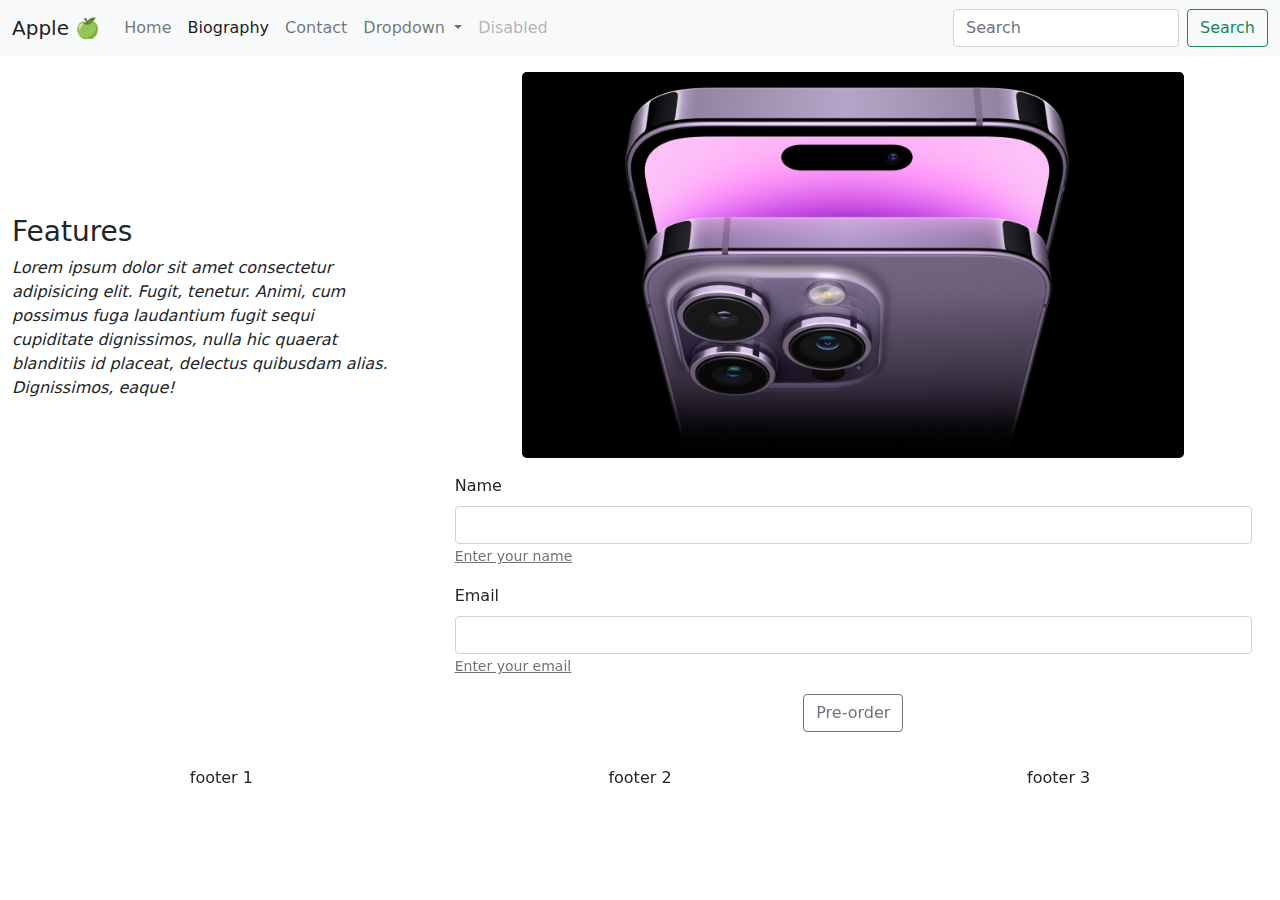
<file: biography.html>
<!DOCTYPE html>
<html lang="en">
  <head>
    <meta charset="UTF-8" />
    <meta http-equiv="X-UA-Compatible" content="IE=edge" />
    <meta name="viewport" content="width=device-width, initial-scale=1.0" />
    <link rel="stylesheet" href="/css/bootstrap.css" />
    <link rel="stylesheet" href="/css/index.css">
    <title>Biography</title>
  </head>
  <body>
      <header>
        <nav class="navbar navbar-expand-lg navbar-light bg-light">
            <div class="container-fluid">
              <a class="navbar-brand" href="index.html">Apple 🍏</a>
              <button class="navbar-toggler" type="button" data-bs-toggle="collapse" data-bs-target="#navbarSupportedContent" aria-controls="navbarSupportedContent" aria-expanded="false" aria-label="Toggle navigation">
                <span class="navbar-toggler-icon"></span>
              </button>
              <div class="collapse navbar-collapse" id="navbarSupportedContent">
                <ul class="navbar-nav me-auto mb-2 mb-lg-0">
                  <li class="nav-item">
                    <a class="nav-link" aria-current="page" href="#">Home</a>
                  </li>
                  <li class="nav-item">
                    <a class="nav-link active" href="#">Biography</a>
                  </li>
                  <li class="nav-item">
                    <a class="nav-link" href="/contact.html">Contact</a>
                  </li>
                  <li class="nav-item dropdown">
                    <a class="nav-link dropdown-toggle" href="#" id="navbarDropdown" role="button" data-bs-toggle="dropdown" aria-expanded="false">
                      Dropdown
                    </a>
                    <ul class="dropdown-menu" aria-labelledby="navbarDropdown">
                      <li><a class="dropdown-item" href="/gallery.html">12 zodiac</a></li>
                      <li><a class="dropdown-item" href="#">Another action</a></li>
                      <li><hr class="dropdown-divider"></li>
                      <li><a class="dropdown-item" href="#">Something else here</a></li>
                    </ul>
                  </li>
                  <li class="nav-item">
                    <a class="nav-link disabled" href="#" tabindex="-1" aria-disabled="true">Disabled</a>
                  </li>
                </ul>
                <form class="d-flex">
                  <input class="form-control me-2" type="search" placeholder="Search" aria-label="Search">
                  <button class="btn btn-outline-success" type="submit">Search</button>
                </form>
              </div>
            </div>
          </nav>
      </header>
    <div class="container-fluid">
        <section>
            <div class="row d-flex justify-content-start align-items-center">
                <div class="col-4">
                    <section>
                        <div class="pe-3">
                            <h3>Features</h3>
                            <p><i>Lorem ipsum dolor sit amet consectetur adipisicing elit. Fugit, tenetur. Animi, cum possimus fuga laudantium fugit sequi cupiditate dignissimos, nulla hic quaerat blanditiis id placeat, delectus quibusdam alias. Dignissimos, eaque!</i></p>
                        </div>
                    </section>
                    <section>
                        <div>
                            <iframe width="auto" height="auto" src="https://www.youtube.com/embed/FT3ODSg1GFE" title="Introducing iPhone 14 Pro | Apple" frameborder="0" allow="accelerometer; autoplay; clipboard-write; encrypted-media; gyroscope; picture-in-picture; web-share" allowfullscreen></iframe>
                        </div>
                    </section>
                </div>
                <div class="col-8">
                    <div class="my-3 text-center">
                        <img src="/image/apple1.png" alt="iphone14promax" class="img-fluid rounded-3">
                    </div>
                    <div class="m-3">
                    <label for="" class="form-label">Name</label>
                    <input type="text"
                        class="form-control" name="" id="" aria-describedby="helpId" placeholder="">
                    <small id="helpId" class="form-text text-muted">Enter your name</small>
                    </div>
                    <div class="m-3">
                        <label for="" class="form-label">Email</label>
                        <input type="text"
                        class="form-control" name="" id="" aria-describedby="helpId" placeholder="">
                        <small id="helpId" class="form-text text-muted">Enter your email</small>
                    </div>
                    <div class="row justify-content-center">
                        <div class="col-4 text-center">
                            <button class="btn btn-outline-secondary" type="submit">Pre-order</button>
                        </div>
                    </div>
                </div>
            </div>
        </section>
    </div>
  </body>
  <footer>
    <div class="container-fluid mt-3">
        <div class="text-center row justify-content-center">
            <div class="row d-flex justify-content-center text-center align-items-center"> 
                <div class="col-4">footer 1</div>
                <div class="col-4">footer 2</div>
                <div class="col-4">footer 3</div> 
            </div>
        </div>
    </div>
  </footer>
  <script src="/js/bootstrap.js"></script>
</html>
</file>
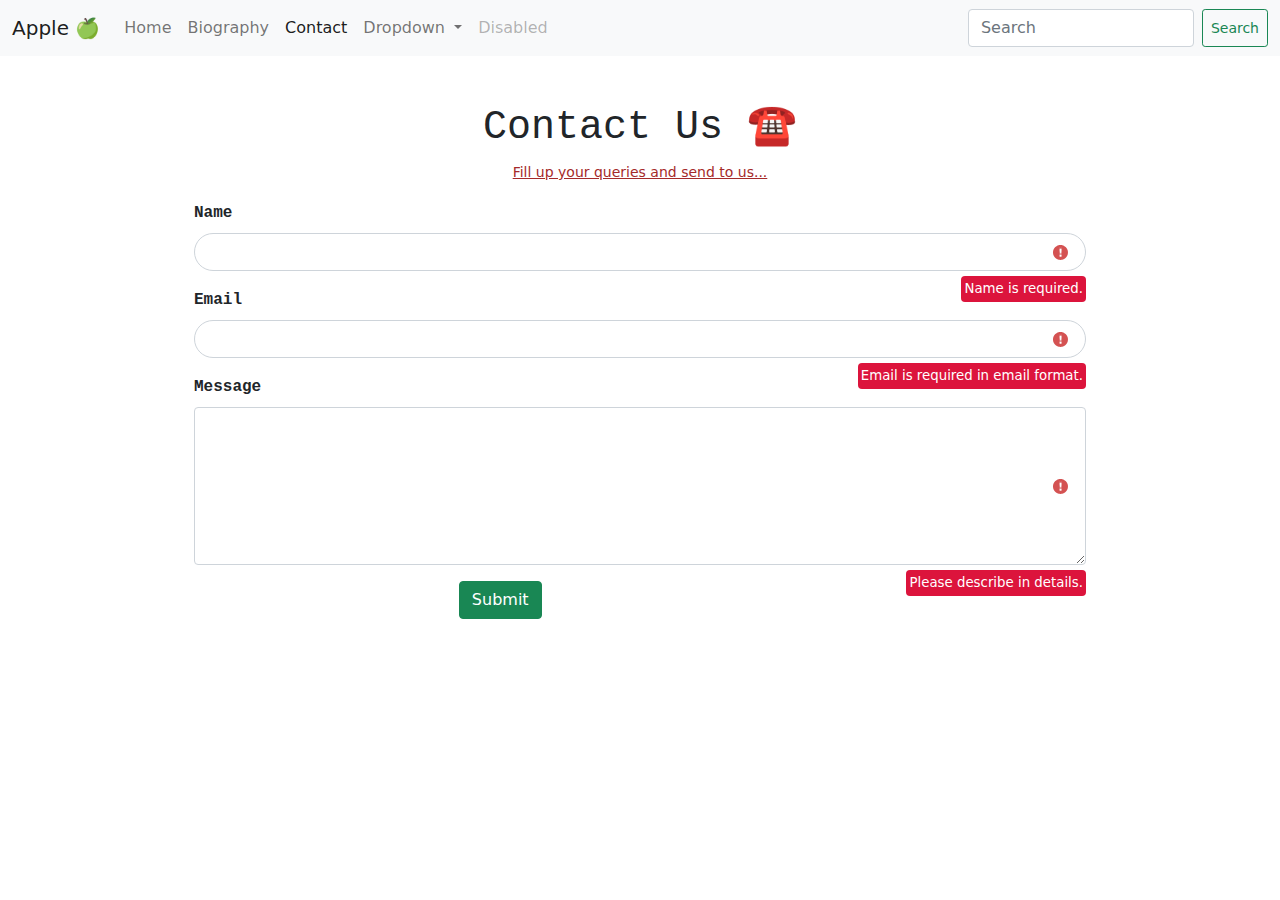
<file: contact.html>
<!DOCTYPE html>
<html lang="en">
<head>
    <meta charset="UTF-8">
    <meta http-equiv="X-UA-Compatible" content="IE=edge">
    <meta name="viewport" content="width=device-width, initial-scale=1.0">
    <link rel="stylesheet" href="/css/bootstrap.css">
    <link rel="stylesheet" href="/css/index.css">
    <title>Contact Us</title>
</head>
<body>
    <header>
        <nav class="navbar navbar-expand-lg navbar-light bg-light">
            <div class="container-fluid">
              <a class="navbar-brand" href="/index.html">Apple 🍏</a>
              <button class="navbar-toggler" type="button" data-bs-toggle="collapse" data-bs-target="#navbarSupportedContent" aria-controls="navbarSupportedContent" aria-expanded="false" aria-label="Toggle navigation">
                <span class="navbar-toggler-icon"></span>
              </button>
              <div class="collapse navbar-collapse" id="navbarSupportedContent">
                <ul class="navbar-nav me-auto mb-2 mb-lg-0">
                  <li class="nav-item">
                    <a class="nav-link" aria-current="page" href="/index.html">Home</a>
                  </li>
                  <li class="nav-item">
                    <a class="nav-link" href="/biography.html">Biography</a>
                  </li>
                  <li class="nav-item">
                    <a class="nav-link active" href="#">Contact</a>
                  </li>
                  <li class="nav-item dropdown">
                    <a class="nav-link dropdown-toggle" href="#" id="navbarDropdown" role="button" data-bs-toggle="dropdown" aria-expanded="false">
                      Dropdown
                    </a>
                    <ul class="dropdown-menu" aria-labelledby="navbarDropdown">
                      <li><a class="dropdown-item" href="/gallery.html">12 zodiac</a></li>
                      <li><a class="dropdown-item" href="#">Another action</a></li>
                      <li><hr class="dropdown-divider"></li>
                      <li><a class="dropdown-item" href="#">Something else here</a></li>
                    </ul>
                  </li>
                  <li class="nav-item">
                    <a class="nav-link disabled" href="#" tabindex="-1" aria-disabled="true">Disabled</a>
                  </li>
                </ul>
                <form class="d-flex">
                  <input class="form-control me-2" type="search" placeholder="Search" aria-label="Search">
                  <button class="btn btn-outline-success btn-sm" type="submit">Search</button>
                </form>
              </div>
            </div>
          </nav>
      </header>
    <div class="container">
        <div class="container">

        </div>
        <div class="container mt-5">
            <div class="text-center">
                <h1 id="contact-us">Contact Us <span id="tele-icon">☎️</span></h1>
                <small>Fill up your queries and send to us...</small>
            </div>
            <form action="#" method="post" class="mt-3 contact-form">
                <div class="mb-3">
                  <label for="name" class="form-label">Name</label>
                  <input type="text"
                    class="form-control rounded-pill" name="name" id="" aria-describedby="helpId" placeholder="" required>
                    <span class="form-hint">Name is required.</span>
                </div>
                <div class="mb-3">
                    <label for="email" class="form-label">Email</label>
                    <input type="email"
                        class="form-control rounded-pill" name="email" id="" aria-describedby="helpId" placeholder="" required>
                    <span class="form-hint">Email is required in email format.</span>
                </div>
                <div class="mb-3">
                    <label for="message" class="form-label">Message</label>
                    <textarea class="form-control" name="message" id="" cols="90" rows="6" required></textarea>
                    <span class="form-hint">Please describe in details.</span>
                </div>
            </form>
            <div class="text-center">
                <button type="submit" class="btn btn-success" id="submit-btn">Submit</button>
            </div>
        </div>
    </div>
    <script src="js/bootstrap.js"></script>
</body>
</html>
</file>
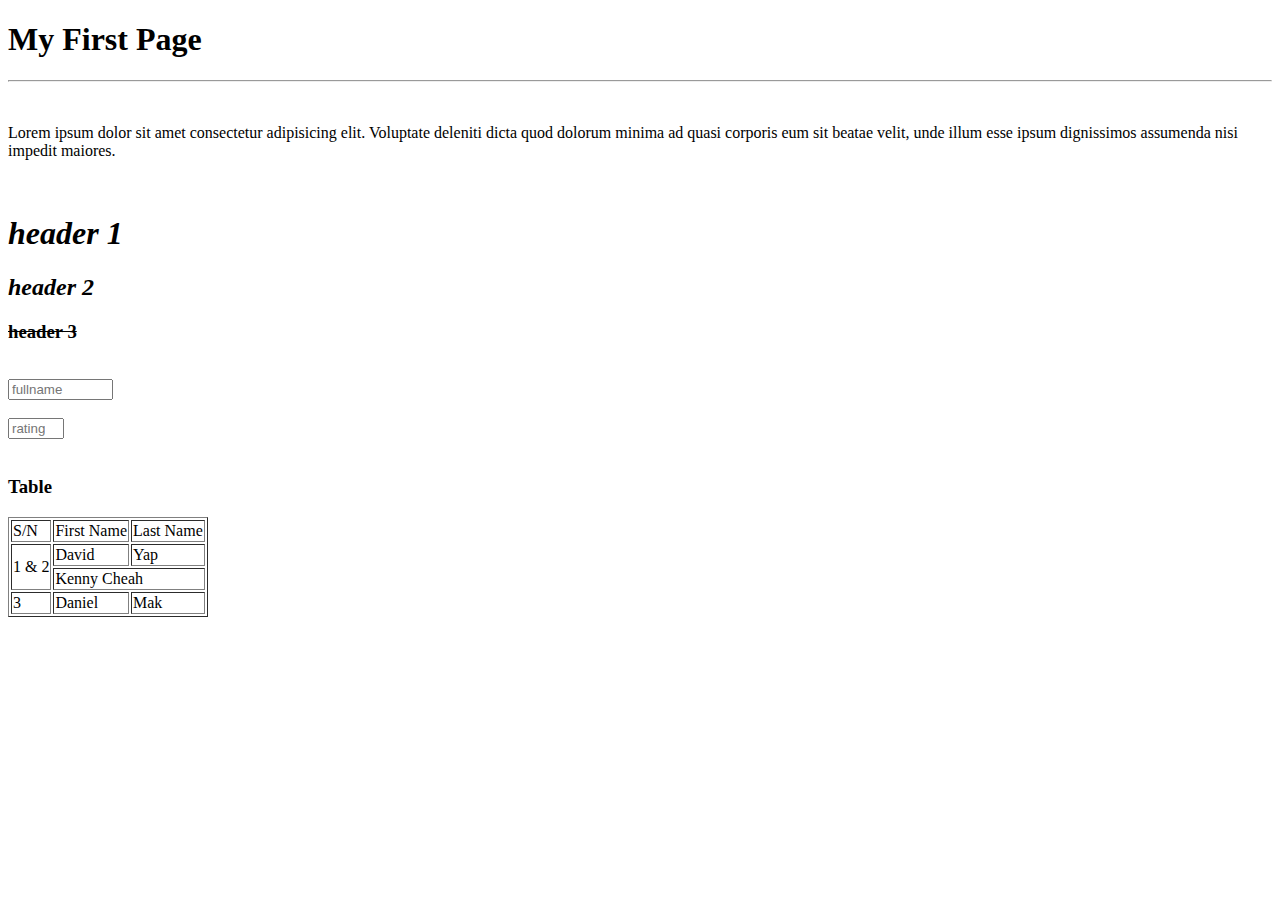
<file: firstpage.html>
<!DOCTYPE html>
<html lang="en">
  <head>
    <meta charset="UTF-8" />
    <meta http-equiv="X-UA-Compatible" content="IE=edge" />
    <meta name="viewport" content="width=device-width, initial-scale=1.0" />
    <title>My First Page</title>
  </head>
  <body>
    <h1>My First Page</h1>
    <hr />
    <br />
    <p>
      Lorem ipsum dolor sit amet consectetur adipisicing elit. Voluptate
      deleniti dicta quod dolorum minima ad quasi corporis eum sit beatae velit,
      unde illum esse ipsum dignissimos assumenda nisi impedit maiores.
    </p>
    <br />
    <h1><em>header 1</em></h1>
    <h2><i>header 2</i></h2>
    <h3><del>header 3</del></h3>
    <br />
    <input
      type="text"
      name="fullname"
      size="10"
      required
      placeholder="fullname"
    />
    <br />
    <br />
    <input
      type="number"
      name="rating"
      min="1"
      max="10"
      placeholder="rating"
      required
    />
    <br /><br />
    <h3>Table</h3>
    <table border="1">
      <thead>
        <tr>
          <td>S/N</td>
          <td>First Name</td>
          <td>Last Name</td>
        </tr>
      </thead>
      <tbody>
        <tr>
          <td rowspan="2">1 & 2</td>
          <td>David</td>
          <td>Yap</td>
        </tr>
        <tr>
          <td colspan="2">Kenny Cheah</td>
        </tr>
        <tr>
          <td>3</td>
          <td>Daniel</td>
          <td>Mak</td>
        </tr>
      </tbody>
    </table>
  </body>
</html>
</file>
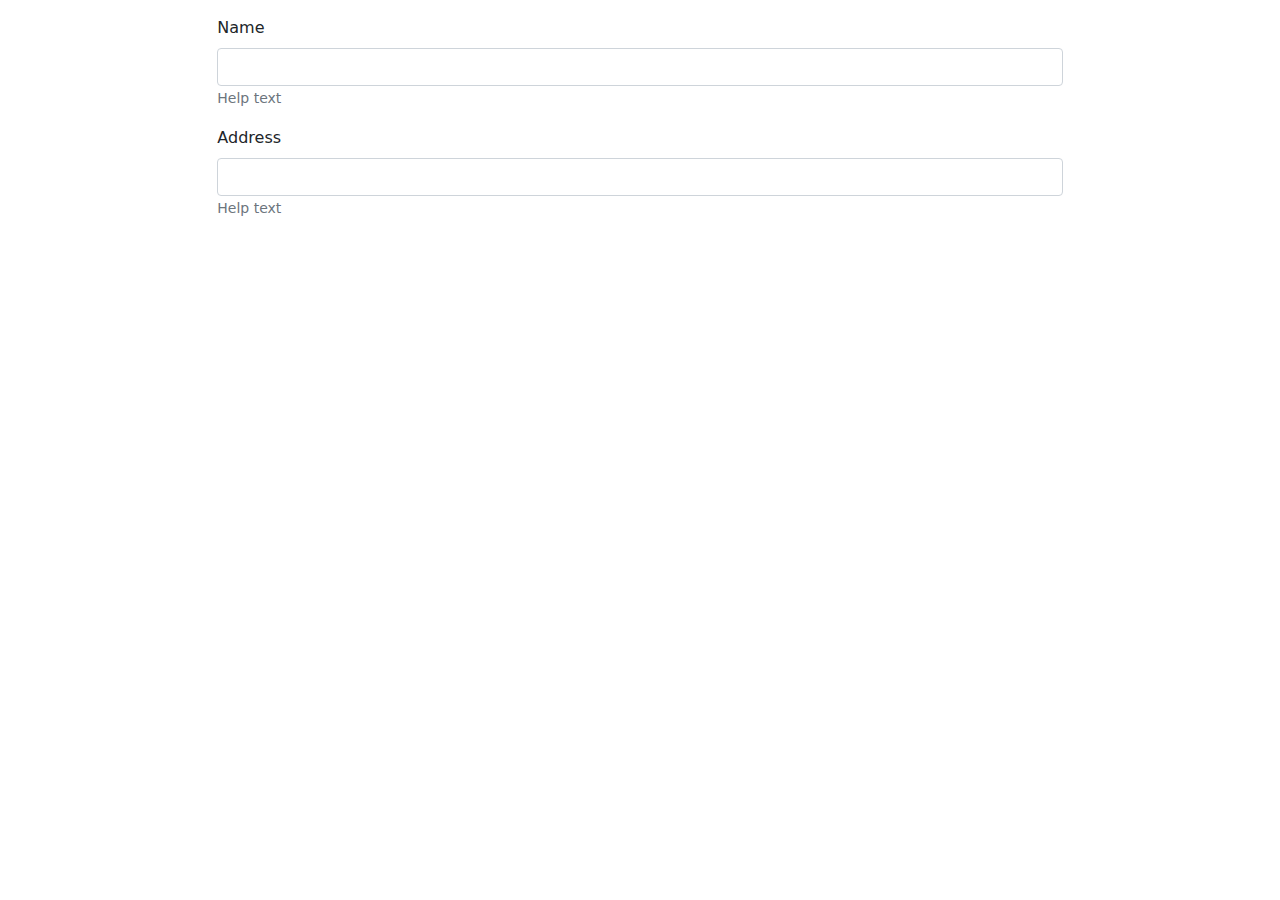
<file: form.html>
<!DOCTYPE html>
<html lang="en">
  <head>
    <meta charset="UTF-8" />
    <meta http-equiv="X-UA-Compatible" content="IE=edge" />
    <meta name="viewport" content="width=device-width, initial-scale=1.0" />
    <link rel="stylesheet" href="/css/bootstrap.css" />
    <title>Form with Bootstrap5</title>
  </head>
  <body>
    <div class="row">
      <div class="col-2"></div>
      <div class="col-8">
        <form action="" method="post">
          <div class="my-3">
            <label for="" class="form-label">Name</label>
            <input
              type="text"
              class="form-control"
              name=""
              id=""
              aria-describedby="helpId"
              placeholder=""
            />
            <small id="helpId" class="form-text text-muted">Help text</small>
          </div>
          <div class="mb-3">
            <label for="" class="form-label">Address</label>
            <input
              type="text"
              class="form-control"
              name=""
              id=""
              aria-describedby="helpId"
              placeholder=""
            />
            <small id="helpId" class="form-text text-muted">Help text</small>
          </div>
        </form>
      </div>
      <div class="col-2"></div>
    </div>
    <script src="/js/bootstrap.js"></script>
  </body>
</html>
</file>
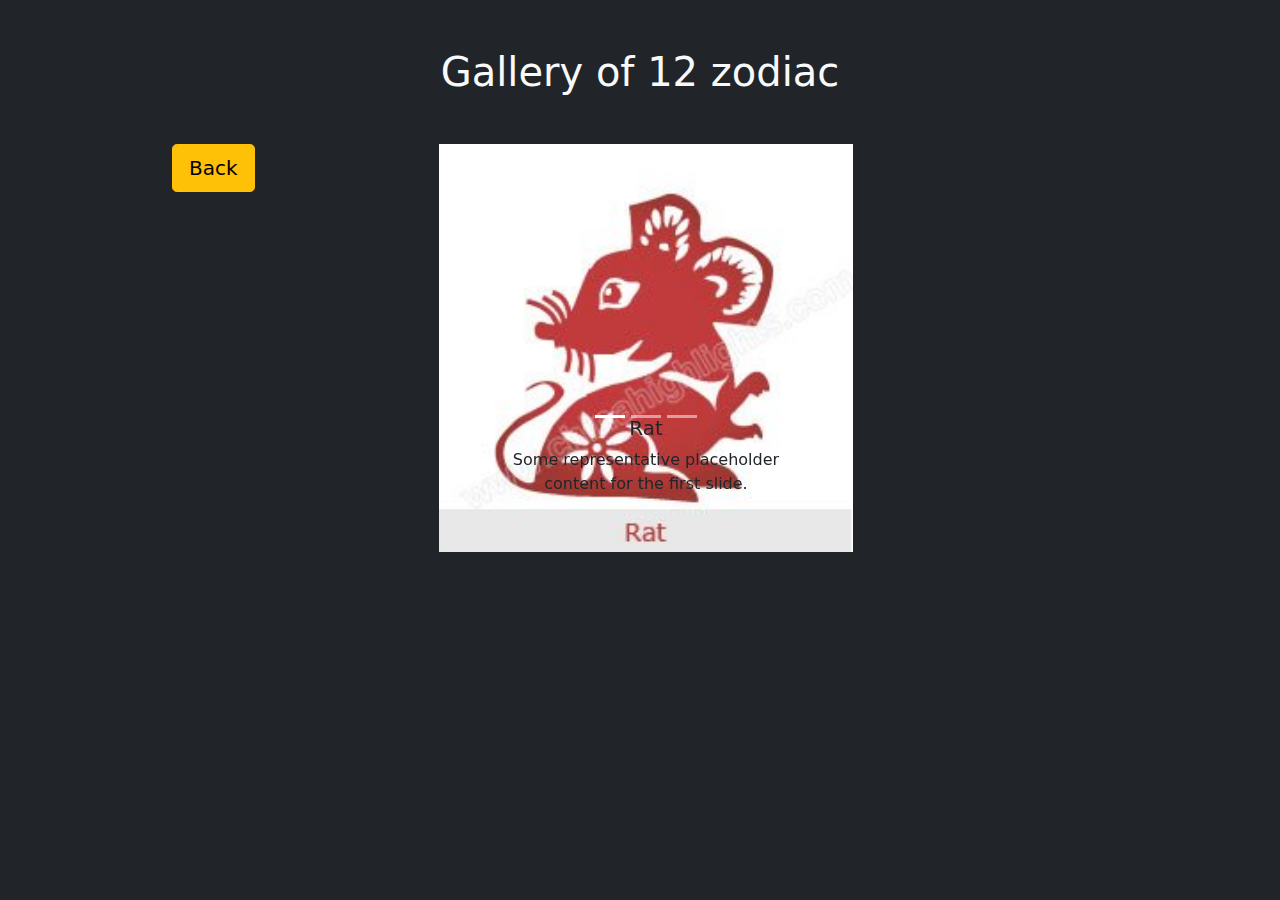
<file: gallery.html>
<!DOCTYPE html>
<html lang="en">
<head>
    <meta charset="UTF-8">
    <meta http-equiv="X-UA-Compatible" content="IE=edge">
    <meta name="viewport" content="width=device-width, initial-scale=1.0">
    <link rel="stylesheet" href="/css/bootstrap.css">
    <link rel="stylesheet" href="/css/index.css">
    <title>Gallery</title>
</head>
<body class="bg-dark">
    <div class="container-fluid text-center">
        <h1 class="text-light my-5">Gallery of 12 zodiac</h1>
        <div class="row d-flex justify-content-center">
            <div class="col-4">
                <a href="/index.html" class="btn btn-lg btn-warning">Back</a>
            </div>
            <div class="col-8">
                <div id="carouselExampleCaptions" class="carousel slide" data-bs-ride="carousel">
                    <div class="carousel-indicators">
                      <button type="button" data-bs-target="#carouselExampleCaptions" data-bs-slide-to="0" class="active" aria-current="true" aria-label="Slide 1"></button>
                      <button type="button" data-bs-target="#carouselExampleCaptions" data-bs-slide-to="1" aria-label="Slide 2"></button>
                      <button type="button" data-bs-target="#carouselExampleCaptions" data-bs-slide-to="2" aria-label="Slide 3"></button>
                    </div>
                    <div class="carousel-inner">
                      <div class="carousel-item active">
                        <img src="/image/day7_resources-main/rat.jpg" class="d-block w-100" alt="...">
                        <div class="carousel-caption d-none d-md-block text-dark">
                          <h5>Rat</h5>
                          <p>Some representative placeholder content for the first slide.</p>
                        </div>
                      </div>
                      <div class="carousel-item">
                        <img src="/image/day7_resources-main/ox.jpg" class="d-block w-100" alt="...">
                        <div class="carousel-caption d-none d-md-block text-dark">
                          <h5>Ox</h5>
                          <p>Some representative placeholder content for the second slide.</p>
                        </div>
                      </div>
                      <div class="carousel-item">
                        <img src="/image/day7_resources-main/rabbit.jpg" class="d-block w-100" alt="...">
                        <div class="carousel-caption d-none d-md-block text-dark">
                          <h5>Rabbit</h5>
                          <p>Some representative placeholder content for the third slide.</p>
                        </div>
                      </div>
                    </div>
                    <button class="carousel-control-prev" type="button" data-bs-target="#carouselExampleCaptions" data-bs-slide="prev">
                      <span class="carousel-control-prev-icon" aria-hidden="true"></span>
                      <span class="visually-hidden">Previous</span>
                    </button>
                    <button class="carousel-control-next" type="button" data-bs-target="#carouselExampleCaptions" data-bs-slide="next">
                      <span class="carousel-control-next-icon" aria-hidden="true"></span>
                      <span class="visually-hidden">Next</span>
                    </button>
                  </div>
            </div>
        </div>
    </div>
</body>
<script src="/js/bootstrap.js"></script>
</html>
</file>
<file: css/index.css>
/* body{
    margin-bottom: 60px;
} */

footer{
    /* position:absolute; */
    /* bottom: 0; */
    height: 60px;
    line-height: 60px;
}

.carousel{
    width: 50%;
    height: 300px;
}

#contact-us{
    font-family:'Courier New', Courier, monospace;
}

.contact-form label {
    font-family:'Courier New', Courier, monospace;
    font-weight: bold;
}

small{
    color: brown;
    text-decoration:underline;
}

.contact-form span{
    float: right;
    font-size: smaller;
}

.contact-form{
    padding-left: 100px;
    padding-right: 100px;
}

#tele-icon:hover{
    cursor: pointer;
}

#contact-us:hover{
    transform: scale(1.2);
}

.contact-form input:focus, .contact-form textarea:focus{
    background-color: lemonchiffon;
    transform: scale(1.05);
}

.contact-form input:required, .contact-form textarea:required{
    background:url('/image/day7_resources-main/red_asterisk.png') no-repeat 99% center  ;
}

.contact-form input:invalid, .contact-form textarea:invalid{
    background:url('/image/day7_resources-main/invalid.png') no-repeat 98% center  ;
}

.contact-form input:valid, .contact-form textarea:valid{
    background:url('/image/day7_resources-main/valid.png') no-repeat 98% center  ;
}

.form-hint{
    background-color:crimson;
    color: white;
    border: 1;
    border-radius: 4px 4px 4px 4px;
    margin-top: 5px;
    padding: 3px;
}

.form-hint::before{
    display: none;
}

.contact-form input:required:valid + .form-hint {
    display: none;
}

.contact-form textarea:required:valid + .form-hint {
    display: none;
}
</file>
